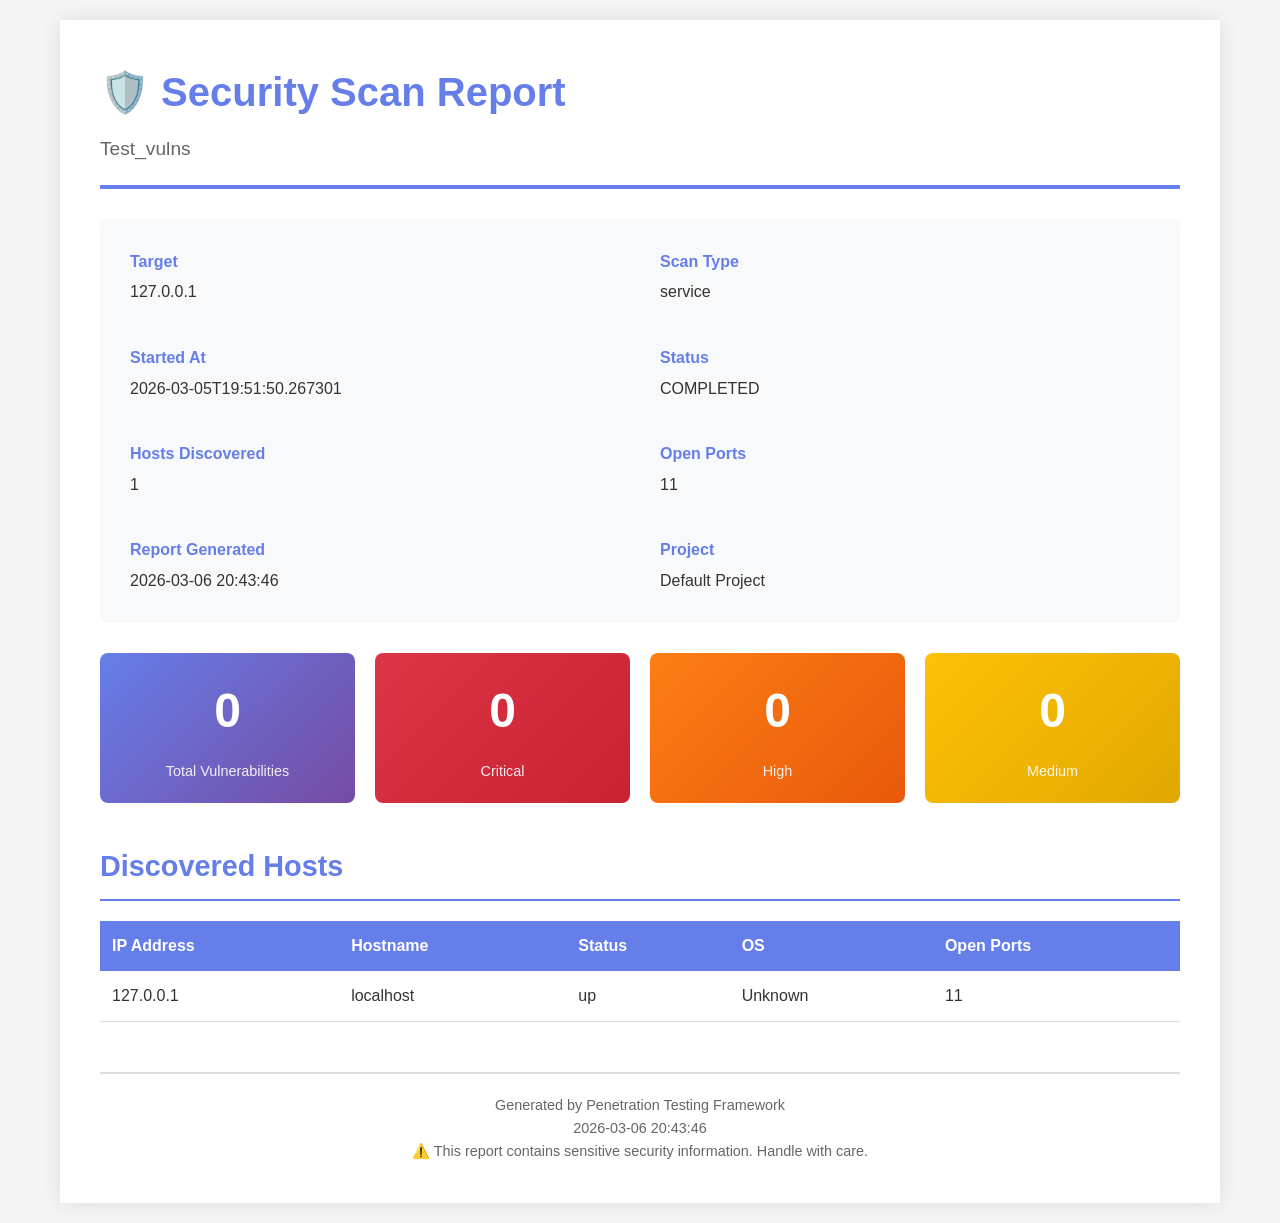
<file: reports/scan_report_11_20260306_204346.html>
<!DOCTYPE html>
<html lang="en">
<head>
    <meta charset="UTF-8">
    <meta name="viewport" content="width=device-width, initial-scale=1.0">
    <title>Security Scan Report - Test_vulns</title>
    <style>
        * {
            margin: 0;
            padding: 0;
            box-sizing: border-box;
        }
        
        body {
            font-family: 'Segoe UI', Tahoma, Geneva, Verdana, sans-serif;
            line-height: 1.6;
            color: #333;
            max-width: 1200px;
            margin: 0 auto;
            padding: 20px;
            background: #f5f5f5;
        }
        
        .report-container {
            background: white;
            padding: 40px;
            box-shadow: 0 0 20px rgba(0,0,0,0.1);
        }
        
        .header {
            border-bottom: 4px solid #667eea;
            padding-bottom: 20px;
            margin-bottom: 30px;
        }
        
        .header h1 {
            color: #667eea;
            font-size: 2.5rem;
            margin-bottom: 10px;
        }
        
        .header .subtitle {
            color: #666;
            font-size: 1.2rem;
        }
        
        .info-grid {
            display: grid;
            grid-template-columns: repeat(2, 1fr);
            gap: 20px;
            margin: 30px 0;
            padding: 20px;
            background: #f8f9fa;
            border-radius: 8px;
        }
        
        .info-item {
            padding: 10px;
        }
        
        .info-label {
            font-weight: bold;
            color: #667eea;
            margin-bottom: 5px;
        }
        
        .info-value {
            color: #333;
        }
        
        .summary-cards {
            display: grid;
            grid-template-columns: repeat(4, 1fr);
            gap: 20px;
            margin: 30px 0;
        }
        
        .summary-card {
            background: linear-gradient(135deg, #667eea 0%, #764ba2 100%);
            color: white;
            padding: 20px;
            border-radius: 8px;
            text-align: center;
        }
        
        .summary-card.critical {
            background: linear-gradient(135deg, #dc3545 0%, #c82333 100%);
        }
        
        .summary-card.high {
            background: linear-gradient(135deg, #fd7e14 0%, #e8590c 100%);
        }
        
        .summary-card.medium {
            background: linear-gradient(135deg, #ffc107 0%, #e0a800 100%);
        }
        
        .summary-card.low {
            background: linear-gradient(135deg, #28a745 0%, #218838 100%);
        }
        
        .summary-number {
            font-size: 3rem;
            font-weight: bold;
            margin-bottom: 10px;
        }
        
        .summary-label {
            font-size: 0.9rem;
            opacity: 0.9;
        }
        
        .section {
            margin: 40px 0;
        }
        
        .section-title {
            color: #667eea;
            font-size: 1.8rem;
            margin-bottom: 20px;
            padding-bottom: 10px;
            border-bottom: 2px solid #667eea;
        }
        
        table {
            width: 100%;
            border-collapse: collapse;
            margin: 20px 0;
        }
        
        table thead {
            background: #667eea;
            color: white;
        }
        
        table th {
            padding: 12px;
            text-align: left;
            font-weight: 600;
        }
        
        table td {
            padding: 12px;
            border-bottom: 1px solid #ddd;
        }
        
        table tbody tr:hover {
            background: #f8f9fa;
        }
        
        .vulnerability-card {
            background: white;
            border-left: 4px solid #ddd;
            padding: 20px;
            margin: 20px 0;
            border-radius: 4px;
            box-shadow: 0 2px 4px rgba(0,0,0,0.1);
        }
        
        .vulnerability-card.critical {
            border-left-color: #dc3545;
        }
        
        .vulnerability-card.high {
            border-left-color: #fd7e14;
        }
        
        .vulnerability-card.medium {
            border-left-color: #ffc107;
        }
        
        .vulnerability-card.low {
            border-left-color: #28a745;
        }
        
        .vuln-header {
            display: flex;
            justify-content: space-between;
            align-items: start;
            margin-bottom: 15px;
        }
        
        .vuln-title {
            font-size: 1.2rem;
            font-weight: bold;
            color: #333;
        }
        
        .severity-badge {
            padding: 5px 15px;
            border-radius: 20px;
            color: white;
            font-weight: bold;
            font-size: 0.9rem;
        }
        
        .severity-badge.critical {
            background: #dc3545;
        }
        
        .severity-badge.high {
            background: #fd7e14;
        }
        
        .severity-badge.medium {
            background: #ffc107;
            color: #333;
        }
        
        .severity-badge.low {
            background: #28a745;
        }
        
        .vuln-details {
            color: #666;
            margin: 10px 0;
        }
        
        .remediation-box {
            background: #d4edda;
            border-left: 4px solid #28a745;
            padding: 15px;
            margin-top: 15px;
            border-radius: 4px;
        }
        
        .remediation-box strong {
            color: #155724;
        }
        
        .footer {
            margin-top: 50px;
            padding-top: 20px;
            border-top: 2px solid #ddd;
            text-align: center;
            color: #666;
            font-size: 0.9rem;
        }
        
        @media print {
            body {
                background: white;
            }
            
            .report-container {
                box-shadow: none;
                padding: 20px;
            }
        }
    </style>
</head>
<body>
    <div class="report-container">
        <!-- Header -->
        <div class="header">
            <h1>🛡️ Security Scan Report</h1>
            <div class="subtitle">Test_vulns</div>
        </div>
        
        <!-- Scan Information -->
        <div class="info-grid">
            <div class="info-item">
                <div class="info-label">Target</div>
                <div class="info-value">127.0.0.1</div>
            </div>
            <div class="info-item">
                <div class="info-label">Scan Type</div>
                <div class="info-value">service</div>
            </div>
            <div class="info-item">
                <div class="info-label">Started At</div>
                <div class="info-value">2026-03-05T19:51:50.267301</div>
            </div>
            <div class="info-item">
                <div class="info-label">Status</div>
                <div class="info-value">COMPLETED</div>
            </div>
            <div class="info-item">
                <div class="info-label">Hosts Discovered</div>
                <div class="info-value">1</div>
            </div>
            <div class="info-item">
                <div class="info-label">Open Ports</div>
                <div class="info-value">11</div>
            </div>
            <div class="info-item">
                <div class="info-label">Report Generated</div>
                <div class="info-value">2026-03-06 20:43:46</div>
            </div>
            <div class="info-item">
                <div class="info-label">Project</div>
                <div class="info-value">Default Project</div>
            </div>
        </div>
        
        <!-- Summary Cards -->
        <div class="summary-cards">
            <div class="summary-card">
                <div class="summary-number">0</div>
                <div class="summary-label">Total Vulnerabilities</div>
            </div>
            <div class="summary-card critical">
                <div class="summary-number">0</div>
                <div class="summary-label">Critical</div>
            </div>
            <div class="summary-card high">
                <div class="summary-number">0</div>
                <div class="summary-label">High</div>
            </div>
            <div class="summary-card medium">
                <div class="summary-number">0</div>
                <div class="summary-label">Medium</div>
            </div>
        </div>
        
        
        
        <!-- Discovered Hosts -->
        <div class="section">
            <h2 class="section-title">Discovered Hosts</h2>
            <table>
                <thead>
                    <tr>
                        <th>IP Address</th>
                        <th>Hostname</th>
                        <th>Status</th>
                        <th>OS</th>
                        <th>Open Ports</th>
                    </tr>
                </thead>
                <tbody>

                    <tr>
                        <td>127.0.0.1</td>
                        <td>localhost</td>
                        <td>up</td>
                        <td>Unknown</td>
                        <td>11</td>
                    </tr>

                </tbody>
            </table>
        </div>

        <!-- Footer -->
        <div class="footer">
            <p>Generated by Penetration Testing Framework</p>
            <p>2026-03-06 20:43:46</p>
            <p>⚠️ This report contains sensitive security information. Handle with care.</p>
        </div>
    </div>
</body>
</html>
</file>
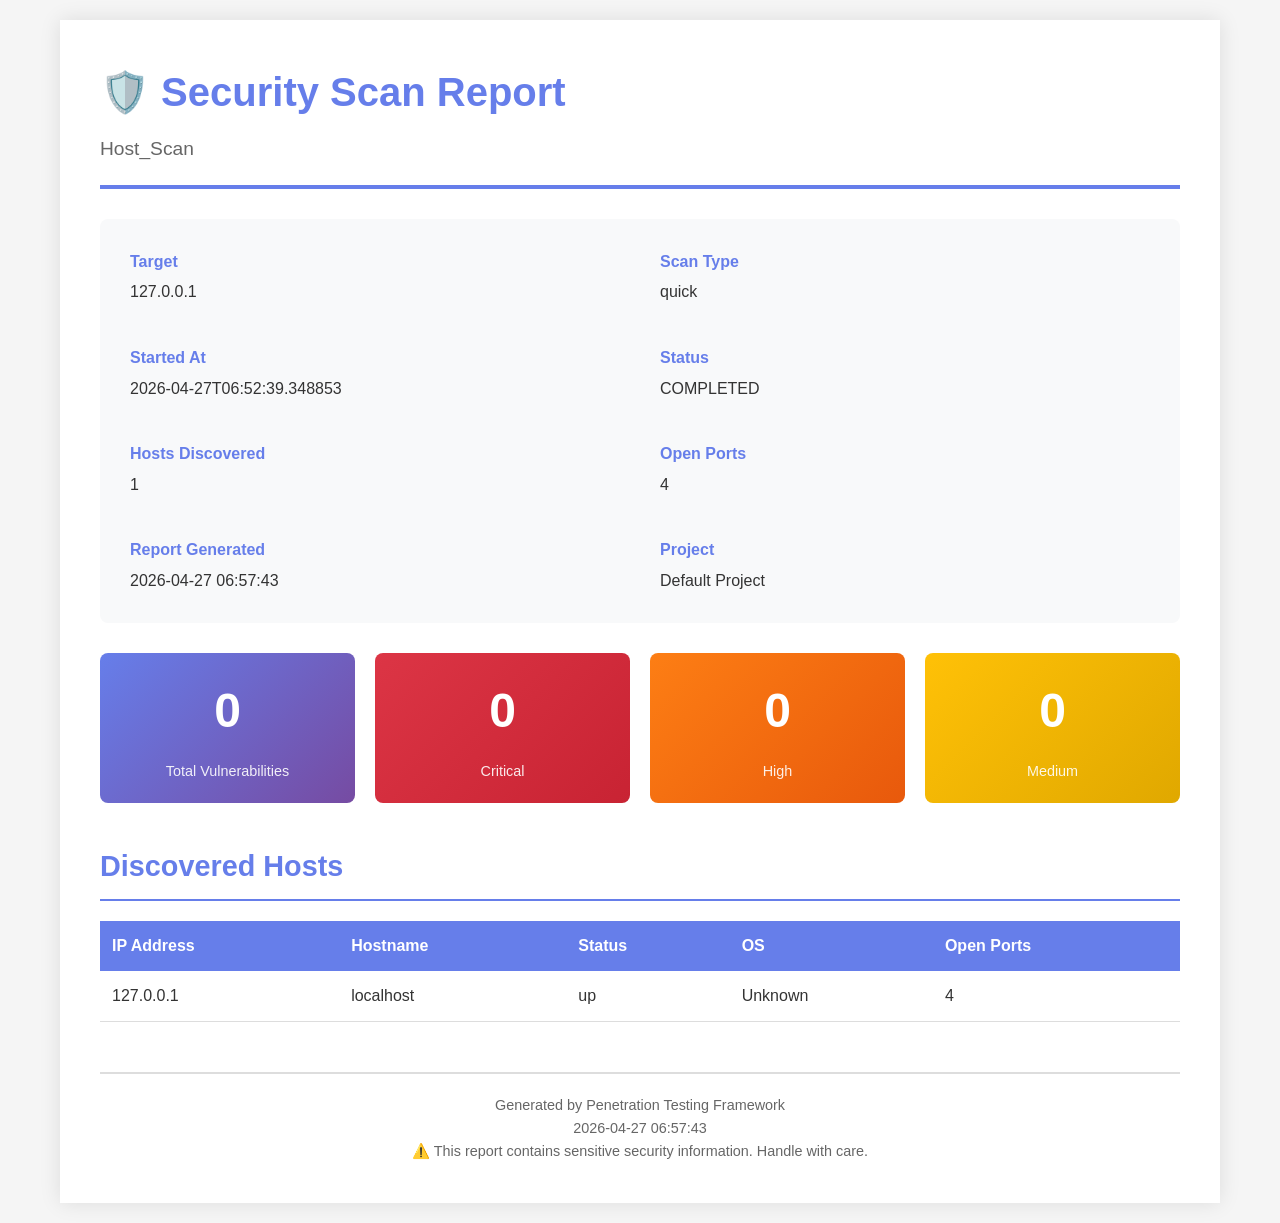
<file: reports/scan_report_5_20260427_065743.html>
<!DOCTYPE html>
<html lang="en">
<head>
    <meta charset="UTF-8">
    <meta name="viewport" content="width=device-width, initial-scale=1.0">
    <title>Security Scan Report - Host_Scan</title>
    <style>
        * {
            margin: 0;
            padding: 0;
            box-sizing: border-box;
        }
        
        body {
            font-family: 'Segoe UI', Tahoma, Geneva, Verdana, sans-serif;
            line-height: 1.6;
            color: #333;
            max-width: 1200px;
            margin: 0 auto;
            padding: 20px;
            background: #f5f5f5;
        }
        
        .report-container {
            background: white;
            padding: 40px;
            box-shadow: 0 0 20px rgba(0,0,0,0.1);
        }
        
        .header {
            border-bottom: 4px solid #667eea;
            padding-bottom: 20px;
            margin-bottom: 30px;
        }
        
        .header h1 {
            color: #667eea;
            font-size: 2.5rem;
            margin-bottom: 10px;
        }
        
        .header .subtitle {
            color: #666;
            font-size: 1.2rem;
        }
        
        .info-grid {
            display: grid;
            grid-template-columns: repeat(2, 1fr);
            gap: 20px;
            margin: 30px 0;
            padding: 20px;
            background: #f8f9fa;
            border-radius: 8px;
        }
        
        .info-item {
            padding: 10px;
        }
        
        .info-label {
            font-weight: bold;
            color: #667eea;
            margin-bottom: 5px;
        }
        
        .info-value {
            color: #333;
        }
        
        .summary-cards {
            display: grid;
            grid-template-columns: repeat(4, 1fr);
            gap: 20px;
            margin: 30px 0;
        }
        
        .summary-card {
            background: linear-gradient(135deg, #667eea 0%, #764ba2 100%);
            color: white;
            padding: 20px;
            border-radius: 8px;
            text-align: center;
        }
        
        .summary-card.critical {
            background: linear-gradient(135deg, #dc3545 0%, #c82333 100%);
        }
        
        .summary-card.high {
            background: linear-gradient(135deg, #fd7e14 0%, #e8590c 100%);
        }
        
        .summary-card.medium {
            background: linear-gradient(135deg, #ffc107 0%, #e0a800 100%);
        }
        
        .summary-card.low {
            background: linear-gradient(135deg, #28a745 0%, #218838 100%);
        }
        
        .summary-number {
            font-size: 3rem;
            font-weight: bold;
            margin-bottom: 10px;
        }
        
        .summary-label {
            font-size: 0.9rem;
            opacity: 0.9;
        }
        
        .section {
            margin: 40px 0;
        }
        
        .section-title {
            color: #667eea;
            font-size: 1.8rem;
            margin-bottom: 20px;
            padding-bottom: 10px;
            border-bottom: 2px solid #667eea;
        }
        
        table {
            width: 100%;
            border-collapse: collapse;
            margin: 20px 0;
        }
        
        table thead {
            background: #667eea;
            color: white;
        }
        
        table th {
            padding: 12px;
            text-align: left;
            font-weight: 600;
        }
        
        table td {
            padding: 12px;
            border-bottom: 1px solid #ddd;
        }
        
        table tbody tr:hover {
            background: #f8f9fa;
        }
        
        .vulnerability-card {
            background: white;
            border-left: 4px solid #ddd;
            padding: 20px;
            margin: 20px 0;
            border-radius: 4px;
            box-shadow: 0 2px 4px rgba(0,0,0,0.1);
        }
        
        .vulnerability-card.critical {
            border-left-color: #dc3545;
        }
        
        .vulnerability-card.high {
            border-left-color: #fd7e14;
        }
        
        .vulnerability-card.medium {
            border-left-color: #ffc107;
        }
        
        .vulnerability-card.low {
            border-left-color: #28a745;
        }
        
        .vuln-header {
            display: flex;
            justify-content: space-between;
            align-items: start;
            margin-bottom: 15px;
        }
        
        .vuln-title {
            font-size: 1.2rem;
            font-weight: bold;
            color: #333;
        }
        
        .severity-badge {
            padding: 5px 15px;
            border-radius: 20px;
            color: white;
            font-weight: bold;
            font-size: 0.9rem;
        }
        
        .severity-badge.critical {
            background: #dc3545;
        }
        
        .severity-badge.high {
            background: #fd7e14;
        }
        
        .severity-badge.medium {
            background: #ffc107;
            color: #333;
        }
        
        .severity-badge.low {
            background: #28a745;
        }
        
        .vuln-details {
            color: #666;
            margin: 10px 0;
        }
        
        .remediation-box {
            background: #d4edda;
            border-left: 4px solid #28a745;
            padding: 15px;
            margin-top: 15px;
            border-radius: 4px;
        }
        
        .remediation-box strong {
            color: #155724;
        }
        
        .footer {
            margin-top: 50px;
            padding-top: 20px;
            border-top: 2px solid #ddd;
            text-align: center;
            color: #666;
            font-size: 0.9rem;
        }
        
        @media print {
            body {
                background: white;
            }
            
            .report-container {
                box-shadow: none;
                padding: 20px;
            }
        }
    </style>
</head>
<body>
    <div class="report-container">
        <!-- Header -->
        <div class="header">
            <h1>🛡️ Security Scan Report</h1>
            <div class="subtitle">Host_Scan</div>
        </div>
        
        <!-- Scan Information -->
        <div class="info-grid">
            <div class="info-item">
                <div class="info-label">Target</div>
                <div class="info-value">127.0.0.1</div>
            </div>
            <div class="info-item">
                <div class="info-label">Scan Type</div>
                <div class="info-value">quick</div>
            </div>
            <div class="info-item">
                <div class="info-label">Started At</div>
                <div class="info-value">2026-04-27T06:52:39.348853</div>
            </div>
            <div class="info-item">
                <div class="info-label">Status</div>
                <div class="info-value">COMPLETED</div>
            </div>
            <div class="info-item">
                <div class="info-label">Hosts Discovered</div>
                <div class="info-value">1</div>
            </div>
            <div class="info-item">
                <div class="info-label">Open Ports</div>
                <div class="info-value">4</div>
            </div>
            <div class="info-item">
                <div class="info-label">Report Generated</div>
                <div class="info-value">2026-04-27 06:57:43</div>
            </div>
            <div class="info-item">
                <div class="info-label">Project</div>
                <div class="info-value">Default Project</div>
            </div>
        </div>
        
        <!-- Summary Cards -->
        <div class="summary-cards">
            <div class="summary-card">
                <div class="summary-number">0</div>
                <div class="summary-label">Total Vulnerabilities</div>
            </div>
            <div class="summary-card critical">
                <div class="summary-number">0</div>
                <div class="summary-label">Critical</div>
            </div>
            <div class="summary-card high">
                <div class="summary-number">0</div>
                <div class="summary-label">High</div>
            </div>
            <div class="summary-card medium">
                <div class="summary-number">0</div>
                <div class="summary-label">Medium</div>
            </div>
        </div>
        
        
        
        <!-- Discovered Hosts -->
        <div class="section">
            <h2 class="section-title">Discovered Hosts</h2>
            <table>
                <thead>
                    <tr>
                        <th>IP Address</th>
                        <th>Hostname</th>
                        <th>Status</th>
                        <th>OS</th>
                        <th>Open Ports</th>
                    </tr>
                </thead>
                <tbody>

                    <tr>
                        <td>127.0.0.1</td>
                        <td>localhost</td>
                        <td>up</td>
                        <td>Unknown</td>
                        <td>4</td>
                    </tr>

                </tbody>
            </table>
        </div>

        <!-- Footer -->
        <div class="footer">
            <p>Generated by Penetration Testing Framework</p>
            <p>2026-04-27 06:57:43</p>
            <p>⚠️ This report contains sensitive security information. Handle with care.</p>
        </div>
    </div>
</body>
</html>
</file>
